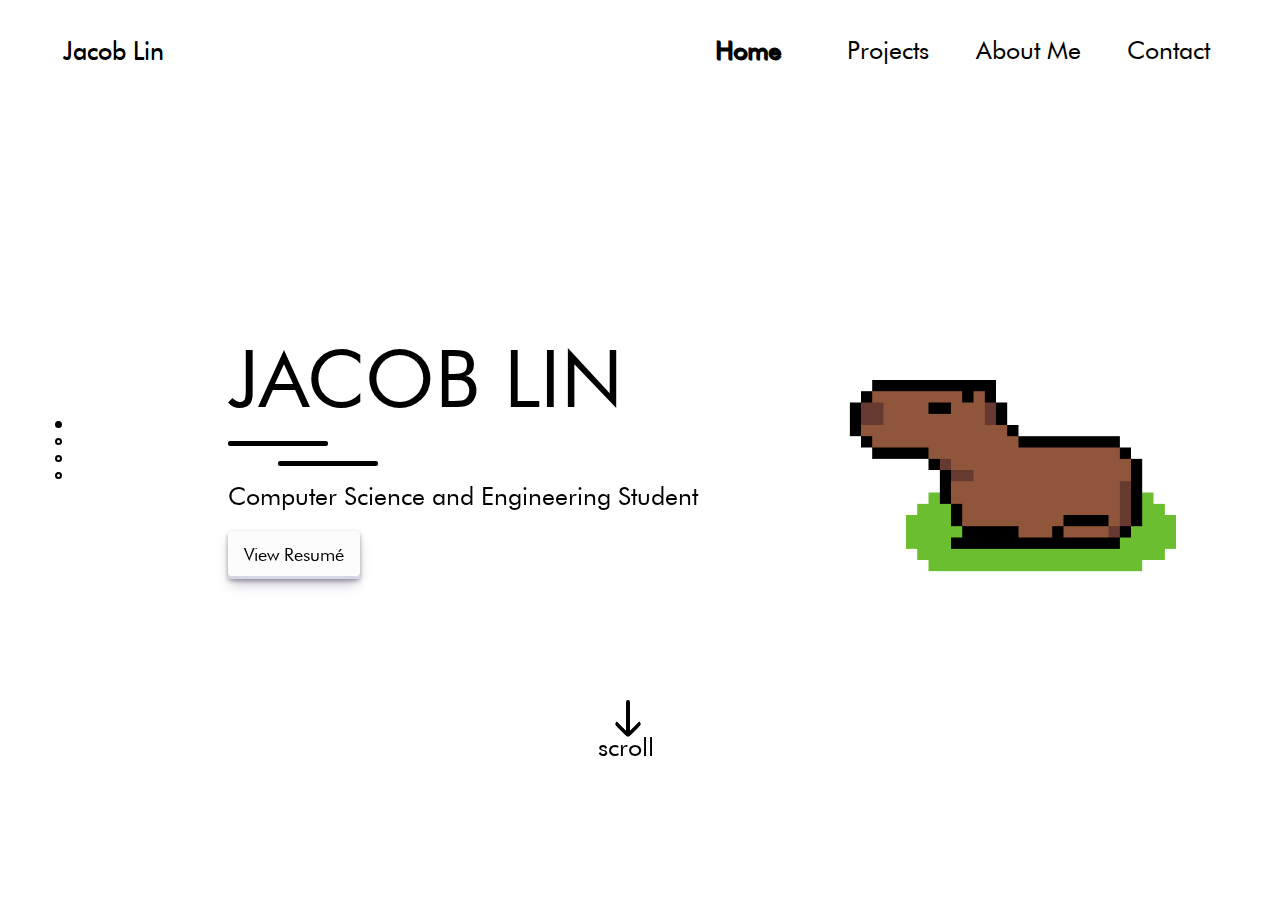
<file: index.html>
<!DOCTYPE html>
<html lang="en">
<head>
    <meta charset="UTF-8">
    <meta name="viewport" content="width=device-width, initial-scale=1.0">
    <title>Jacob's Portfolio</title>
    <link rel="stylesheet" href="styles.css">
    <link rel="icon" type="image/png" href="icon.png">
</head>
<body>
    <nav>
        <div class="nav-element" id="logo">
            Jacob Lin
        </div>
        <div id="pages">
            <div class="nav-element" id="home">
                Home
            </div>
            <div class="nav-element" id="projects">
                Projects
            </div>
            <div class="nav-element" id="aboutme">
                About Me
            </div>
            <div class="nav-element" id="contact">
                Contact
            </div>
        </div>
    </nav>
    <div class="blips">
        <div class="blip off" id="homeblip"></div>
        <div class="blip off" id="projects-blip"></div>
        <div class="blip off" id="aboutme-blip"></div>
        <div class="blip off" id="contact-blip"></div>
    </div>

    <div class=""></div>

    <div class="down-arrow">
        <div class="scroll-text">
            scroll
        </div>
    </div>
    
    <div class="page" id="page1">
        <div class="block">
            <div class="title">
                JACOB LIN
            </div>
            <div class="seperator">
                <div class="line" id="line1"></div>
                <div class="line" id="line2"></div>
            </div>
            <div class="description">
                Computer Science and Engineering Student&#10;&#13;
            </div>
            <div class="description">
                <a href="resume.pdf"><button class="button-30" role="button">View Resumé</button></a>
            </div>
        </div>
        
        <div class="gallery">
            <!-- <div class="capy"> -->
                <img class="capy" src="assets/big.png" alt-text="a capybara pixel art"></img>
            <!-- </div> -->
        </div>
        
    </div>


    <div class="page" id="page2">
        <div class="block">
            <div class="title">
                PROJECTS
            </div>
            <div class="seperator">
                <div class="line" id="line1"></div>
                <div class="line" id="line2"></div>
            </div>
            <div class="description">
                Check out some projects I've made!
            </div>
            <a href="projects.html"><button class="button-30" role="button">Show me!</button></a>

            
        </div>
        <div class="gallery">
            <canvas id="app" style="image-rendering: pixelated"></canvas>
            <!-- <a id="showme" href="projects.html">Show Me</a> -->
            <!-- <button class="button-30" role="button" id="control">Take Control of Cube!</button> -->
            <p id="clickme" style="font-size: 12px; margin-top: -5px;">^^ click me ^^</p>
        </div>
        
    </div>


    <div class="page" id="page3">
        <div class="block">
            <div class="title">
                ABOUT ME
            </div>
            <div class="seperator">
                <div class="line" id="line1"></div>
                <div class="line" id="line2"></div>
            </div>
            <div class="description">
                Learn more about my hobbies :&rpar;
            </div>
            <a href="aboutme.html"><button class="button-30" role="button">Read more!</button></a>

        </div>
    </div>
    <div class="page" id="page4">
        <div class="block">
            <div class="title">
                CONTACT
            </div>
            <div class="seperator">
                <div class="line" id="line1"></div>
                <div class="line" id="line2"></div>
            </div>
            <div class="description">
                jacob.shalom.lin@gmail.com
            </div>
            <div class="button-links">
                

                <a href="https://github.com/CodingFella" target="_blank" rel="noopener noreferrer"><button class="button-30" role="button"><svg xmlns="http://www.w3.org/2000/svg" width="16" height="16" fill="currentColor" class="bi bi-github" viewBox="0 0 16 16">
                    <path d="M8 0C3.58 0 0 3.58 0 8c0 3.54 2.29 6.53 5.47 7.59.4.07.55-.17.55-.38 0-.19-.01-.82-.01-1.49-2.01.37-2.53-.49-2.69-.94-.09-.23-.48-.94-.82-1.13-.28-.15-.68-.52-.01-.53.63-.01 1.08.58 1.23.82.72 1.21 1.87.87 2.33.66.07-.52.28-.87.51-1.07-1.78-.2-3.64-.89-3.64-3.95 0-.87.31-1.59.82-2.15-.08-.2-.36-1.02.08-2.12 0 0 .67-.21 2.2.82.64-.18 1.32-.27 2-.27s1.36.09 2 .27c1.53-1.04 2.2-.82 2.2-.82.44 1.1.16 1.92.08 2.12.51.56.82 1.27.82 2.15 0 3.07-1.87 3.75-3.65 3.95.29.25.54.73.54 1.48 0 1.07-.01 1.93-.01 2.2 0 .21.15.46.55.38A8.01 8.01 0 0 0 16 8c0-4.42-3.58-8-8-8"/>
                </svg>&nbsp;Github</button></a>

                <a href="https://www.linkedin.com/in/jacob-lin-b0a322242/" target="_blank" rel="noopener noreferrer"><button class="button-30" role="button"><svg xmlns="http://www.w3.org/2000/svg" width="16" height="16" fill="currentColor" class="bi bi-linkedin" viewBox="0 0 16 16">
                    <path d="M0 1.146C0 .513.526 0 1.175 0h13.65C15.474 0 16 .513 16 1.146v13.708c0 .633-.526 1.146-1.175 1.146H1.175C.526 16 0 15.487 0 14.854zm4.943 12.248V6.169H2.542v7.225zm-1.2-8.212c.837 0 1.358-.554 1.358-1.248-.015-.709-.52-1.248-1.342-1.248S2.4 3.226 2.4 3.934c0 .694.521 1.248 1.327 1.248zm4.908 8.212V9.359c0-.216.016-.432.08-.586.173-.431.568-.878 1.232-.878.869 0 1.216.662 1.216 1.634v3.865h2.401V9.25c0-2.22-1.184-3.252-2.764-3.252-1.274 0-1.845.7-2.165 1.193v.025h-.016l.016-.025V6.169h-2.4c.03.678 0 7.225 0 7.225z"/>
                  </svg>&nbsp;LinkedIn</button></a>

                <a href="https://www.instagram.com/jacoblin123/" target="_blank" rel="noopener noreferrer"><button class="button-30" role="button"><svg xmlns="http://www.w3.org/2000/svg" width="16" height="16" fill="currentColor" class="bi bi-instagram" viewBox="0 0 16 16">
                    <path d="M8 0C5.829 0 5.556.01 4.703.048 3.85.088 3.269.222 2.76.42a3.9 3.9 0 0 0-1.417.923A3.9 3.9 0 0 0 .42 2.76C.222 3.268.087 3.85.048 4.7.01 5.555 0 5.827 0 8.001c0 2.172.01 2.444.048 3.297.04.852.174 1.433.372 1.942.205.526.478.972.923 1.417.444.445.89.719 1.416.923.51.198 1.09.333 1.942.372C5.555 15.99 5.827 16 8 16s2.444-.01 3.298-.048c.851-.04 1.434-.174 1.943-.372a3.9 3.9 0 0 0 1.416-.923c.445-.445.718-.891.923-1.417.197-.509.332-1.09.372-1.942C15.99 10.445 16 10.173 16 8s-.01-2.445-.048-3.299c-.04-.851-.175-1.433-.372-1.941a3.9 3.9 0 0 0-.923-1.417A3.9 3.9 0 0 0 13.24.42c-.51-.198-1.092-.333-1.943-.372C10.443.01 10.172 0 7.998 0zm-.717 1.442h.718c2.136 0 2.389.007 3.232.046.78.035 1.204.166 1.486.275.373.145.64.319.92.599s.453.546.598.92c.11.281.24.705.275 1.485.039.843.047 1.096.047 3.231s-.008 2.389-.047 3.232c-.035.78-.166 1.203-.275 1.485a2.5 2.5 0 0 1-.599.919c-.28.28-.546.453-.92.598-.28.11-.704.24-1.485.276-.843.038-1.096.047-3.232.047s-2.39-.009-3.233-.047c-.78-.036-1.203-.166-1.485-.276a2.5 2.5 0 0 1-.92-.598 2.5 2.5 0 0 1-.6-.92c-.109-.281-.24-.705-.275-1.485-.038-.843-.046-1.096-.046-3.233s.008-2.388.046-3.231c.036-.78.166-1.204.276-1.486.145-.373.319-.64.599-.92s.546-.453.92-.598c.282-.11.705-.24 1.485-.276.738-.034 1.024-.044 2.515-.045zm4.988 1.328a.96.96 0 1 0 0 1.92.96.96 0 0 0 0-1.92m-4.27 1.122a4.109 4.109 0 1 0 0 8.217 4.109 4.109 0 0 0 0-8.217m0 1.441a2.667 2.667 0 1 1 0 5.334 2.667 2.667 0 0 1 0-5.334"/>
                  </svg>&nbsp;Instagram</button></a>
            </div>

            <!-- https://www.linkedin.com/in/jacob-lin-b0a322242/ -->
            
            
        </div>
    </div>
    <script src="script.js"></script>
</body>
</html>
</file>
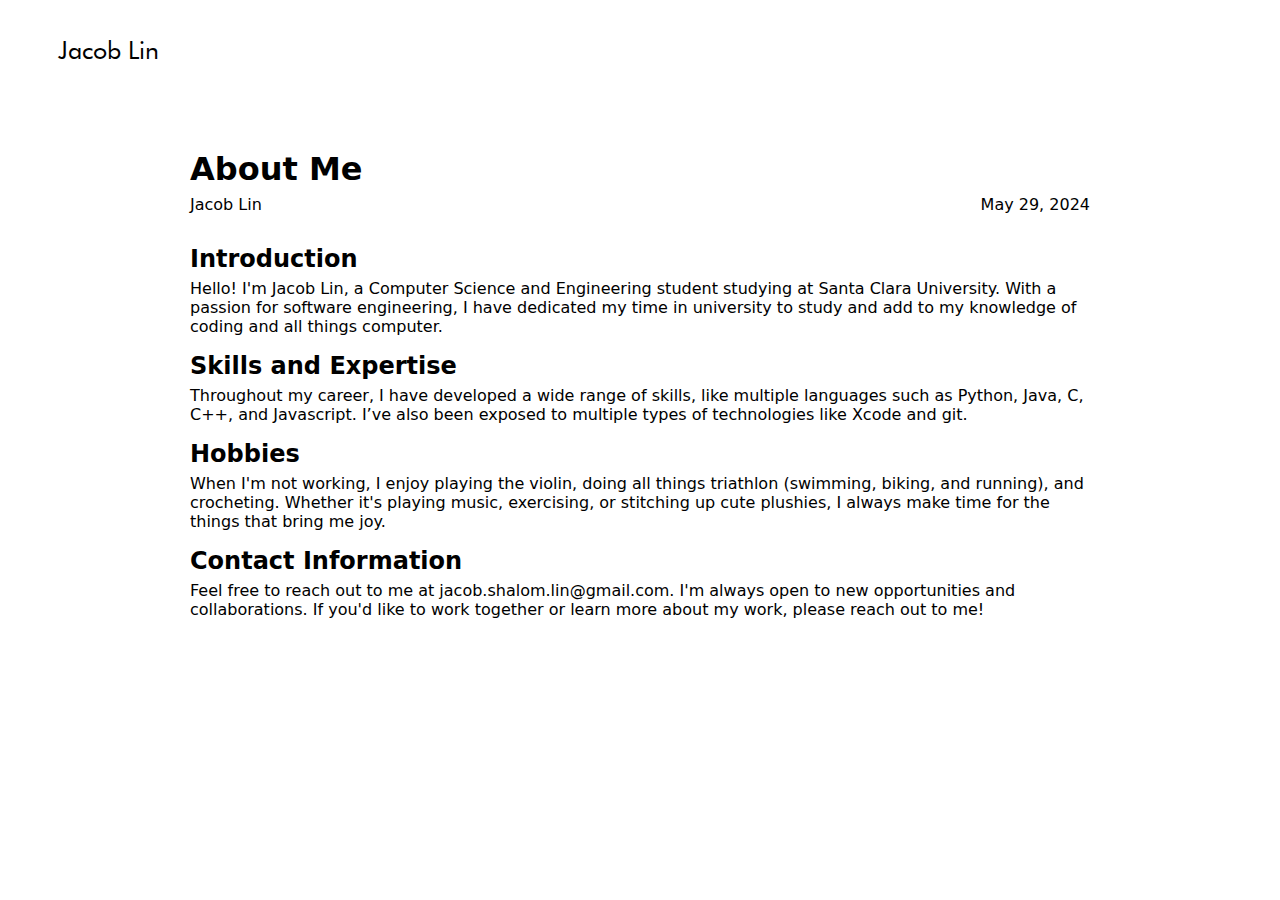
<file: aboutme.html>
<!DOCTYPE html>
<html lang="en">
<head>
    <meta charset="UTF-8">
    <meta name="viewport" content="width=device-width, initial-scale=1.0">
    <title>About Me</title>
    <link rel="stylesheet" href="blogs/blogstyles.css">
    <link rel="icon" type="image/png" href="icon.png">
</head>
<body>
    <nav>
        <a href="index.html">
            <div class="nav-element" id="logo">
                Jacob Lin
            </div>
        </a>
    </nav>
    <main class="content">
        <!-- title -->
        <h1>About Me</h1>
        
        <!-- author + date -->
        <div class="article-meta">
            <p class="name">Jacob Lin</p>
            <p class="date">May 29, 2024</p>
        </div>
        
        <!-- subheader -->

        <h2>Introduction</h2>
        
        <!-- body text -->

        <p>Hello! I'm Jacob Lin, a Computer Science and Engineering student studying at Santa Clara University. With a passion for software engineering, I have dedicated my time in university to study and add to my knowledge of coding and all things computer.</p>

        <h2>Skills and Expertise</h2>

        <p>Throughout my career, I have developed a wide range of skills, like multiple languages such as Python, Java, C, C++, and Javascript. I’ve also been exposed to multiple types of technologies like Xcode and git.</p>

        <h2>Hobbies</h2>
        <p>When I'm not working, I enjoy playing the violin, doing all things triathlon (swimming, biking, and running), and crocheting. Whether it's playing music, exercising, or stitching up cute plushies, I always make time for the things that bring me joy.</p>

        <h2>Contact Information</h2>
        <p>Feel free to reach out to me at jacob.shalom.lin@gmail.com. I'm always open to new opportunities and collaborations. If you'd like to work together or learn more about my work, please reach out to me!</p>



    </main>
</body>
</html>
</file>
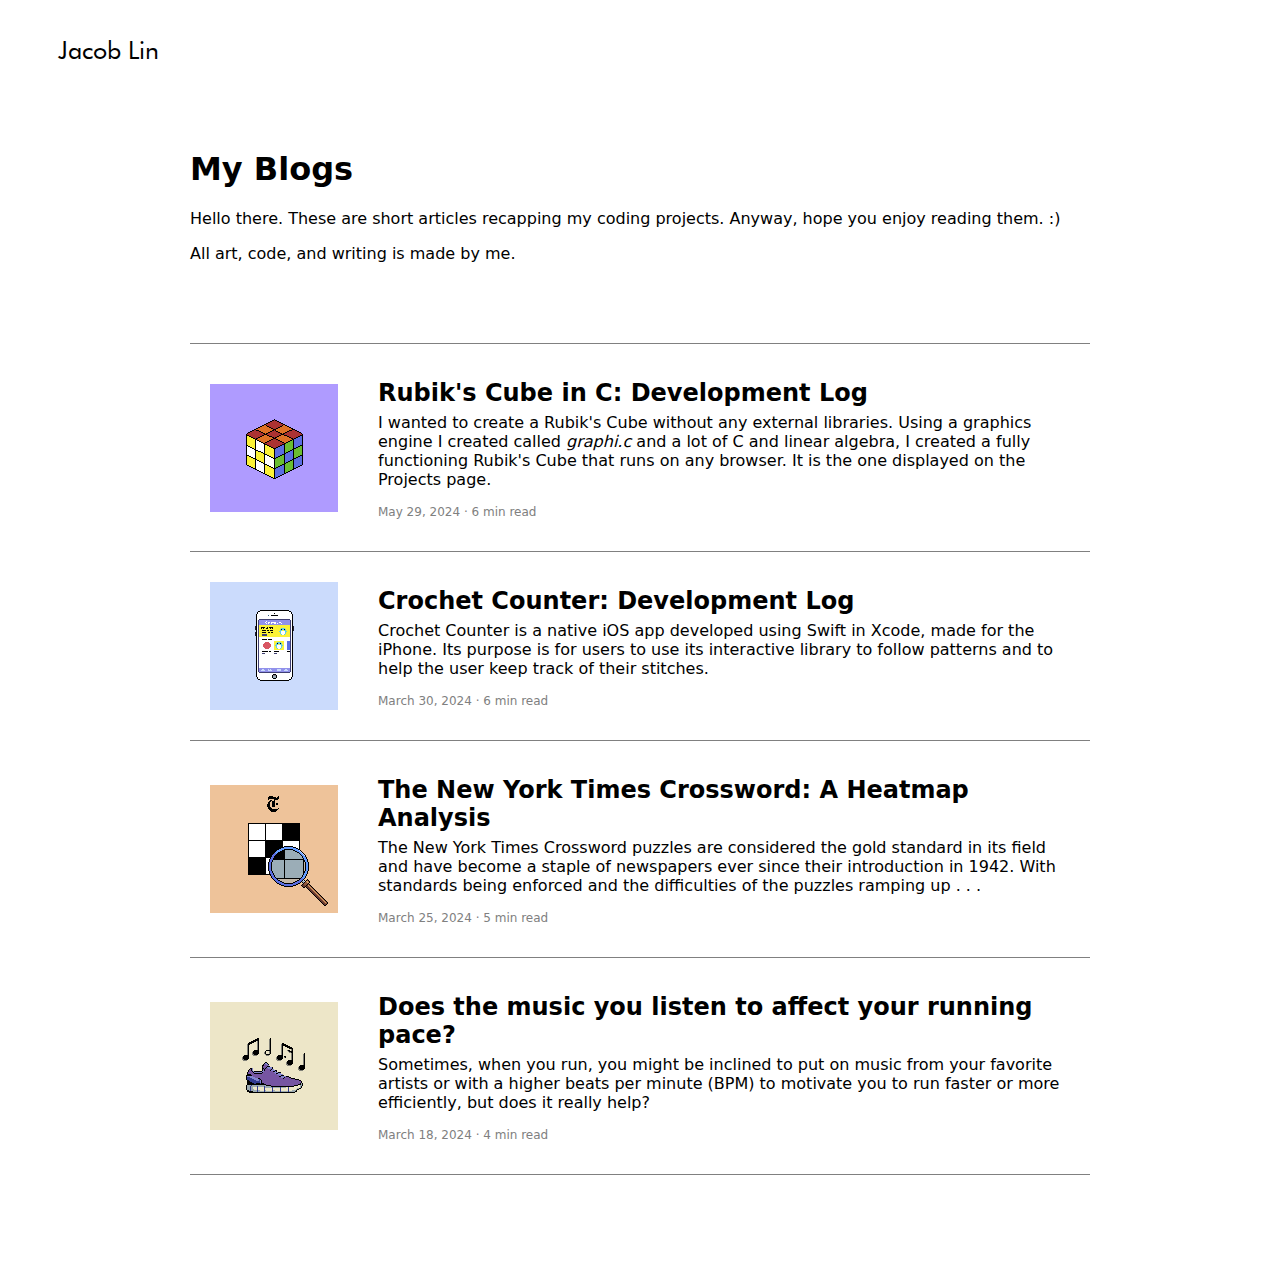
<file: projects.html>
<!DOCTYPE html>
<html lang="en">
<head>
    <meta charset="UTF-8">
    <meta name="viewport" content="width=device-width, initial-scale=1.0">
    <title>Projects</title>
    <link rel="stylesheet" href="blogs/blogstyles.css">
    <link rel="icon" type="image/png" href="icon.png">
</head>
<body>
    <nav>
        <a href="index.html">
            <div class="nav-element" id="logo">
                Jacob Lin
            </div>
        </a>
    </nav>
    <main class="content">
        <div class="heading">
            <h1>My Blogs</h1>
            <p>Hello there. These are short articles recapping my coding projects. Anyway, hope you enjoy reading them. :)</p>
            <p>All art, code, and writing is made by me.</p>
        </div>

        <a href="blogs/rubik.html">
            <section class="article">
                <img class="thumbnail pixelated" src="thumbnails/rubik.png">
                <div class="article_description">
                    <h2>Rubik's Cube in C: Development Log</h2>
                    <p>I wanted to create a Rubik's Cube without any external libraries. Using a graphics engine I created called <em>graphi.c</em> and a lot of C and linear algebra, I created a fully functioning Rubik's Cube that runs on any browser. It is the one displayed on the Projects page.</p>
                    <p class="readtime">May 29, 2024 &middot; 6 min read</p>
                </div>
            </section>
        </a>

        <a href="blogs/cc.html">
            <section class="article">
                <img class="thumbnail pixelated" src="thumbnails/phone.png">
                <div class="article_description">
                    <h2>Crochet Counter: Development Log</h2>
                    <p>Crochet Counter is a native iOS app developed using Swift in Xcode, made for the iPhone. Its purpose is for users to use its interactive library to follow patterns and to help the user keep track of their stitches.</p>
                    <p class="readtime">March 30, 2024 &middot; 6 min read</p>
                </div>
            </section>
        </a>

        <a href="blogs/nytxw.html">
            <section class="article">
                <img class="thumbnail pixelated" src="thumbnails/nytxw.png">
                <div class="article_description">
                    <h2>The New York Times Crossword: A Heatmap Analysis</h2>
                    <p>The New York Times Crossword puzzles are considered the gold standard in its field and have become a staple of newspapers ever since their introduction in 1942. With standards being enforced and the difficulties of the puzzles ramping up . . .</p>
                    <p class="readtime">March 25, 2024 &middot; 5 min read</p>
                </div>
            </section>
        </a>

        <a href="blogs/blog1.html">
            <section class="article">
                <img class="thumbnail pixelated" src="thumbnails/shoe.png">
                <div class="article_description">
                    <h2>Does the music you listen to affect your running pace?</h2>
                    <p>Sometimes, when you run, you might be inclined to put on music 
                        from your favorite artists or with a higher beats per minute (BPM) to motivate you to run faster or more efficiently, 
                        but does it really help?</p>
                    <p class="readtime">March 18, 2024 &middot; 4 min read</p>
                </div>
            </section>
        </a>
        <!-- <section class="article">
            <h2>Article Title 2</h2>
            <p>Article content goes here...</p>
            <a href="article2.html">Read more</a>
        </section> -->
        <!-- Add more articles as needed -->
        <footer></footer>
    </main>
</body>
</html>
</file>
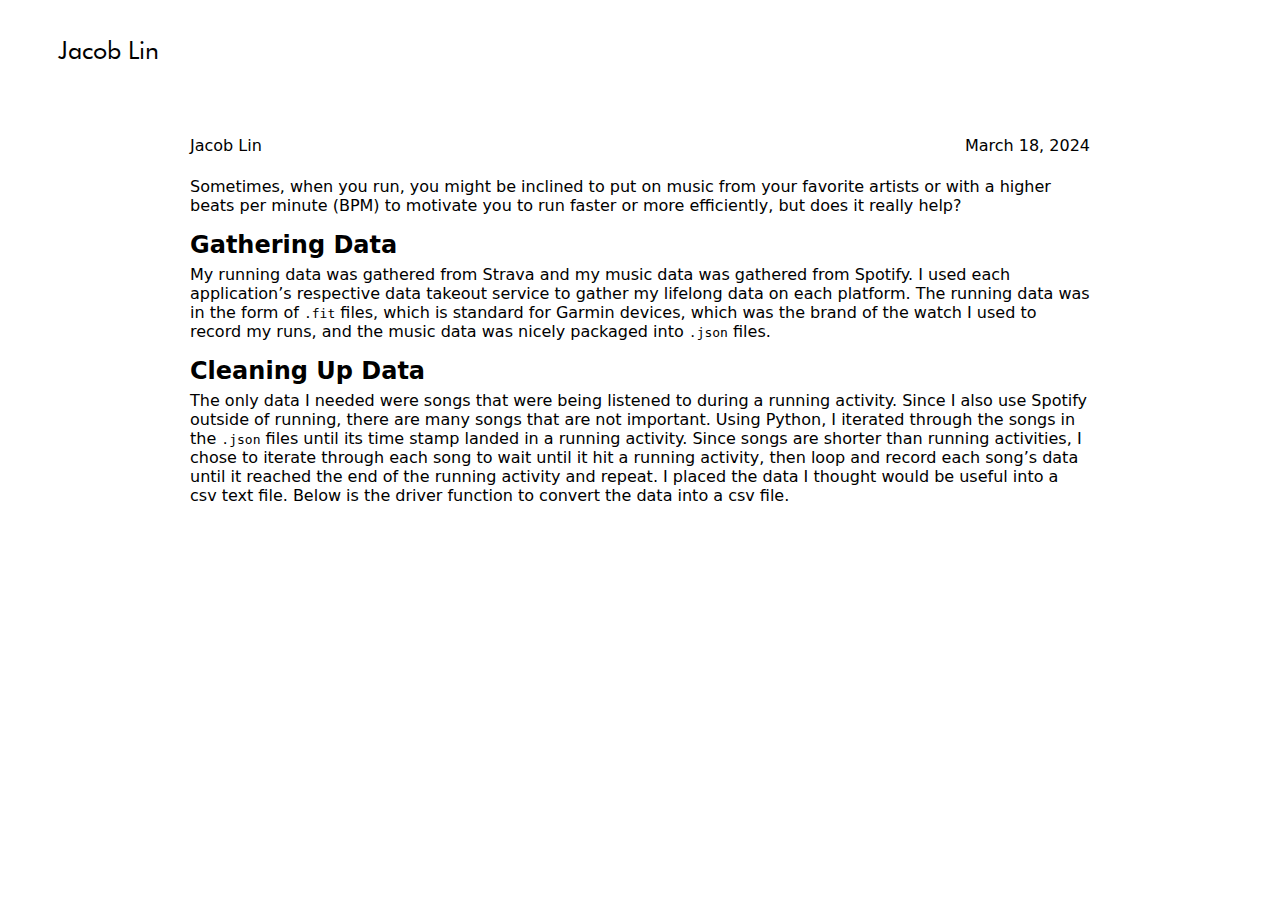
<file: blogs/blogtemplate.html>
<!DOCTYPE html>
<html lang="en">
<head>
    <meta charset="UTF-8">
    <meta name="viewport" content="width=device-width, initial-scale=1.0">
    <title>Document</title>
    <link rel="stylesheet" href="blogstyles.css">
</head>
<body>
    <nav>
        <a href="index.html">
            <div class="nav-element" id="logo">
                Jacob Lin
            </div>
        </a>
    </nav>
    <main class="content">
        <!-- title -->
        <h1></h1>
        
        <!-- author + date -->
        <div class="article-meta">
            <p class="name">Jacob Lin</p>
            <p class="date">March 18, 2024</p>
        </div>
        
        <!-- subheader -->

        <h2></h2>
        
        <!-- body text -->

        <p>Sometimes, when you run, you might be inclined to put on music 
            from your favorite artists or with a higher beats per minute (BPM) to motivate you to run faster or more efficiently, 
            but does it really help?</p>

        <h2>Gathering Data</h2>
        <p>My running data was gathered from Strava and my music data was gathered from Spotify. 
            I used each application’s respective data takeout service to gather my lifelong data 
            on each platform. The running data was in the form of <code>.fit</code> files, which is standard 
            for Garmin devices, which was the brand of the watch I used to record my runs, and 
            the music data was nicely packaged into <code>.json</code> files.</p>

        <h2>Cleaning Up Data</h2>
        <p>The only data I needed were songs that were being listened to during a running activity. Since 
            I also use Spotify outside of running, there are many songs that are not important. Using Python, 
            I iterated through the songs in the <code>.json</code> files until its time stamp landed in a running 
            activity. Since songs are shorter than running activities, I chose to iterate through each song 
            to wait until it hit a running activity, then loop and record each song’s data until it reached 
            the end of the running activity and repeat. I placed the data I thought would be useful into a 
            csv text file. Below is the driver function to convert the data into a csv file.</p>
    </main>
</body>
</html>
</file>
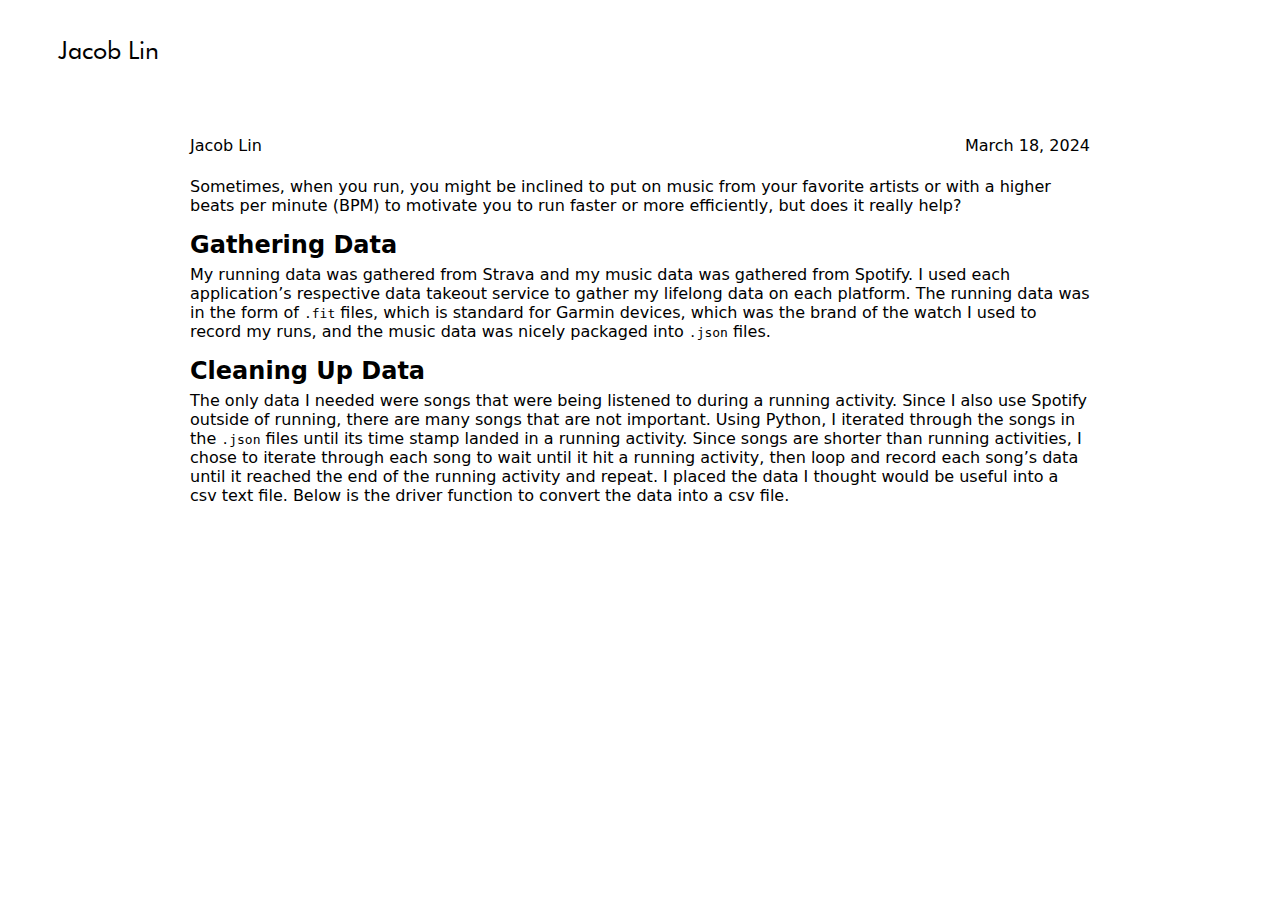
<file: blogs/rubik.html>
<!DOCTYPE html>
<html lang="en">
<head>
    <meta charset="UTF-8">
    <meta name="viewport" content="width=device-width, initial-scale=1.0">
    <title>Rubik's Cube</title>
    <link rel="stylesheet" href="blogstyles.css">
    <link rel="icon" type="image/png" href="../assets/icon.png">
</head>
<body>
    <nav>
        <a href="index.html">
            <div class="nav-element" id="logo">
                Jacob Lin
            </div>
        </a>
    </nav>
    <main class="content">
        <!-- title -->
        <h1></h1>
        
        <!-- author + date -->
        <div class="article-meta">
            <p class="name">Jacob Lin</p>
            <p class="date">March 18, 2024</p>
        </div>
        
        <!-- subheader -->

        <h2></h2>
        
        <!-- body text -->

        <p>Sometimes, when you run, you might be inclined to put on music 
            from your favorite artists or with a higher beats per minute (BPM) to motivate you to run faster or more efficiently, 
            but does it really help?</p>

        <h2>Gathering Data</h2>
        <p>My running data was gathered from Strava and my music data was gathered from Spotify. 
            I used each application’s respective data takeout service to gather my lifelong data 
            on each platform. The running data was in the form of <code>.fit</code> files, which is standard 
            for Garmin devices, which was the brand of the watch I used to record my runs, and 
            the music data was nicely packaged into <code>.json</code> files.</p>

        <h2>Cleaning Up Data</h2>
        <p>The only data I needed were songs that were being listened to during a running activity. Since 
            I also use Spotify outside of running, there are many songs that are not important. Using Python, 
            I iterated through the songs in the <code>.json</code> files until its time stamp landed in a running 
            activity. Since songs are shorter than running activities, I chose to iterate through each song 
            to wait until it hit a running activity, then loop and record each song’s data until it reached 
            the end of the running activity and repeat. I placed the data I thought would be useful into a 
            csv text file. Below is the driver function to convert the data into a csv file.</p>
    </main>
</body>
</html>
</file>
<file: styles.css>
@font-face { 
    font-family: "Futura";
    font-style: normal;
    font-weight: 400;
    src: 
      url(assets/Futura\ Book\ font.ttf) format("truetype");
}

@font-face { 
    font-family: "Futura Bold";
    font-style: bold;
    font-weight: 400;
    src: 
      url(assets/Futura\ Bold\ font.ttf) format("truetype");
}

body {
    overflow: hidden;
    background-color: white;
}

div {
    font-family: "Futura";
    font-size: 25px;
    font-weight: 1;
    color: black;
}

nav {
    position: fixed;
    width: calc(100% - 70px);
    display: flex;
    justify-content: space-between;
    height: 80px;
    padding-top: 35px;
    padding-left: 35px;
    margin-bottom: 35px;
    top: 0px;
    z-index: 100;
    background-color: white;
    font-family: "Futura Bold";
    font-size: 25px;
    font-weight: 1;
    color: black;
}

#logo {
    position: relative;
    text-shadow: 0.5px 0.5px 0 #000000;
}



.nav-element:hover {
    color: darkgray;
    cursor: pointer;
}

.nav-element {
    position: static;
    height: 30px;
    width: 140px;
    text-align: center;
    display: inline-block;
}

#contact {
    margin-right: 15px;
}

#pages {
    display: flex;
}

.blip {
    color: white;
    display:flex;
    flex-direction: column;
}

.title {
    font-size: 80px;
}

.block {
    position: relative;
    top: calc(100% - 160px);
    margin-left: 100px;
    left: 30%;
    transform: translate(-50%, -50%);
    width: 40%;
    height: auto;
    overflow-wrap: normal;
}

.page {
    position: fixed;
    display: flex;
    top: 80px;
    left: 0px;
    height: calc(100vh - 80px);
    width: 100%;
    transition: transform 0.55s ease-in-out; /* Add a transition effect */
}

#page1 {
    transform: translateY(0%);
}

#page2 {
    transform: translateY(100%);
}

#page3 {
    transform: translateY(100%);
}

#page4 {
    transform: translateY(100%);
}

.down-arrow {
    position: fixed;
    top: calc(100vh - 200px);
    left: calc(50% - 14px);
    width: 0;
    height: 30px;
    border: 2px solid;
    border-radius: 2px;
    animation: jumpInfinite 2s infinite;
}
  
.down-arrow:after {
    content: " ";
    position: absolute;
    top: 12px;
    left: -10px;
    width: 16px;
    height: 16px;
    border-bottom: 4px solid;
    border-right: 4px solid;
    border-radius: 4px;
    transform: rotateZ(45deg);
}

.scroll-text {
    position: static;
    width: 100px;
    margin-top: 30px;
    margin-left: calc(50% - 30px);

}

@keyframes jumpInfinite {
    0% {
      margin-top: 0;
    }
    50% {
      margin-top: 20px;
    }
    100% {
      margin-top: 0;
    }
}

.line {
    width: 100px;
    height: 5px;
    border-radius: 2px;
    background-color: black;
}

#line1 {
    margin-top: 15px;
    margin-bottom: 15px;
}

#line2 {
    margin-bottom: 15px;
    margin-left: 50px;
}

.portfolio {
    position: absolute;
    top: calc(50% - 80px);
    margin-left: 100px;
    left: 50%;
    transform: translate(-50%, -50%);
}

.portfolio-text {
    text-shadow: 0px 0px 19px white;
}

.capy {
    position: static;
    width: 360px;
}

.gallery {
    z-index: -1;
    position: relative;
    
    top: calc(100% - 200px);
    left: 30%;
    transform: translate(-50%, -50%);
    width: 40%;
    height: auto;
    overflow-wrap: normal;

    display:flex;
    flex-direction:column;

    align-items: center;

}

@media (max-width: 900px) {
    .gallery {
        display: none;
    }

    .block {
        width: auto;
    }
}

.blips {
    z-index: 101;
    display: flex;
    flex-direction: column;
    position: absolute;
    top: 50%;
    left: 50px; /* Adjust this as needed */
    transform: translateY(-50%);

}

.blip {
    height: 5px;
    width: 5px;
    background-color: black;
    border-radius: 50%;
    margin: 5px;
    /* border-radius: ; */
    display: inline-block;
}

.on {
    height: 3px;
    width: 3px;
	border: 2px solid black;
    background-color: black;
}

.off {
    height: 3px;
    width: 3px;
	border: 2px solid black;
    background-color: white;
}

.hidden {
    display: none;
}

#app {
    position: static;
    width: 360px;
}

#control {
    position: relative;
    width: 360px;
}

img {
    width: 20vw;
    max-width: 40vw;
}

/* CSS */
.button-30 {
    align-items: center;
    appearance: none;
    background-color: #FCFCFD;
    border-radius: 4px;
    border-width: 0;
    box-shadow: rgba(45, 35, 66, 0.4) 0 2px 4px,rgba(45, 35, 66, 0.3) 0 7px 13px -3px,#D6D6E7 0 -3px 0 inset;
    box-sizing: border-box;
    color: black;
    cursor: pointer;
    display: inline-flex;
    font-family: "Futura";
    height: 48px;
    justify-content: center;
    line-height: 1;
    list-style: none;
    overflow: hidden;
    padding-left: 16px;
    padding-right: 16px;
    position: relative;
    text-align: left;
    text-decoration: none;
    transition: box-shadow .15s,transform .15s;
    user-select: none;
    -webkit-user-select: none;
    touch-action: manipulation;
    white-space: nowrap;
    will-change: box-shadow,transform;
    font-size: 18px;
    margin-top: 20px;
  }
  
  .button-30:focus {
    box-shadow: #D6D6E7 0 0 0 1.5px inset, rgba(45, 35, 66, 0.4) 0 2px 4px, rgba(45, 35, 66, 0.3) 0 7px 13px -3px, #D6D6E7 0 -3px 0 inset;
  }
  
  .button-30:hover {
    box-shadow: rgba(45, 35, 66, 0.4) 0 4px 8px, rgba(45, 35, 66, 0.3) 0 7px 13px -3px, #D6D6E7 0 -3px 0 inset;
    transform: translateY(-2px);
  }
  
  .button-30:active {
    box-shadow: #D6D6E7 0 3px 7px inset;
    transform: translateY(2px);
  }

  .underline {
    font-weight: bold;
    text-shadow: 0.5px 0.5px 0 #000000; /* Very subtle shadow */
}


/* for mobile */
@media only screen and (max-width: 750px) {
    nav {
        display: none;
    }

    .title {
        font-size: 40px;
    }

    .blips {
        margin-left: -20px;
    }

    .page {
        position: fixed;
        display: flex;
        flex-direction: column-reverse;
        justify-content: space-evenly;
        padding-top: 25vw;
        top: 80px;
        left: 0px;
        height: calc(100vh);
        width: 100%;
        transition: transform 0.55s ease-in-out; /* Add a transition effect */
    }

    .block {
        position: relative;
        transform: translateY(-110vh);
        margin-left: 100px;
        left: 0%;
        width: auto;
        height: auto;
        overflow-wrap: normal;
    }

    .gallery {
        position: relative;
        transform: translateY(-90vh);
        display:block;
        width: 360px;
    }

    #app {
        position: relative;
        top: -40px;
        display:block;
        width: 300vw;
        max-width: 50vw;
    }

    a {
        text-decoration: none;
    }

    #clickme {
        display: none;
    }

    .description {
        font-size: 20px;
    }

    .button-30 {
        font-size: 15px;
    }
    @keyframes jumpInfinite {
        0% {
          margin-top: 0;
        }
        50% {
          margin-top: 10px;
        }
        100% {
          margin-top: 0;
        }
    }

    .down-arrow {
        z-index: 100;
        position: fixed;
        top: calc(75vh);
        left: calc(75%);
        width: 0;
        height: 30px;
        border: 1px solid;
        border-radius: 2px;
        animation: jumpInfinite 2s infinite;
    }
      
    .down-arrow:after {
        content: " ";
        position: absolute;
        top: 12px;
        left: -9px;
        width: 16px;
        height: 16px;
        border-bottom: 2px solid;
        border-right: 2px solid;
        border-radius: 2px;
        transform: rotateZ(45deg);
    }
    
    .scroll-text {
        position: static;
        width: 100px;
        margin-top: 30px;
        margin-left: calc(50% - 30px);
    
    }

  }
</file>
<file: blogs/blogstyles.css>
@font-face { 
    font-family: "Futura";
    font-style: normal;
    font-weight: 400;
    src: 
      url(../assets/Futura\ Book\ font.ttf) format("truetype");
}

nav {
    width: calc(100% - 70px);
    display: flex;
    justify-content: space-between;
    height: 80px;
    padding-top: 27px;
    padding-left: 35px;
    margin-bottom: 35px;
    top: 0px;
    background-color: white;
    z-index: 100;
    font-family: "Futura";
    font-size: 25px;
    font-weight: 1;
    color: black;
}

#logo {
    position: relative;
}



.nav-element:hover {
    color: darkgray;
    cursor: pointer;
}

.nav-element {
    position: static;
    margin-left: 15px;
    margin-right: 15px;
    height: 30px;
}

#pages {
    display: flex;
    margin-right: -16px;
}


.content {
    max-width: 900px;
    margin: 0 auto;
    padding: 0 10px;
    font-family: system-ui, -apple-system, "Segoe UI", Roboto, "Helvetica Neue", Arial, "Noto Sans", "Liberation Sans", sans-serif, "Apple Color Emoji", "Segoe UI Emoji", "Segoe UI Symbol", "Noto Color Emoji"
}

img {
    display: block;
    margin: 0 auto;
}

.thumbnail {
    height: 128px;
    width: 128px;
    margin: auto 20px auto 20px;
}

.pixelated {
    image-rendering: pixelated;
}

.article_description {
    margin: 20px;
}

@media only screen and (min-width: 601px) {
    img {
      max-width: 600px; /* Set max-width for desktop */
      margin: 0 auto; /* Center align the container */
    }
    .datatable {
        width: 50%;
    }
  }
  
  /* For mobile */
  @media only screen and (max-width: 600px) {
    img {
      max-width: 93%; /* Set max-width to 100% for mobile */
      padding: 0 20px; /* Adjust padding or margin for mobile */
    }
  }

.datatable {
    margin: 0 auto; /* Center the table horizontally */
    font-size: 12px;
}




.datatable th, .datatable td {
    padding: .2em;
    text-align: left;
}
.datatable th {
    background-color: #f2f2f2;
}

[data-table-theme*=zebra] tbody tr:nth-of-type(odd) {
    background: rgba(0,0,0,.05);
}

.article-meta {
    display: flex;
    justify-content: space-between;
    margin-top: -30px;
}

.article-info {
    display: flex;
    flex-direction: column;
    row-gap: -10px;
}

.author {
    text-align: left;
}

h2 {
    margin-top: 15px;
    margin-bottom: -10px;
}

h3 {
    margin-bottom: 5px;
}


.published-date {
    text-align: center;
}

a {
    color: black;
    text-decoration: none;
}

footer {
    height: 100px;
}

.article {
    display: flex;
    border: 1px gray;
    border-style: solid none;
    margin-bottom: -1px;
}

.readtime {
    color: gray;
    font-size: 12px;
}

.gallery {
    display: flex;
    flex-wrap: wrap;
    justify-content: center; 
    gap: 5px;
}

.gallery img {
    margin: 5px; /* Adjust the margin as needed */
}

.gallery div {
    margin: 30px;
}

.heading {
    margin-bottom: 80px;
}



.arrow-left {
    position: absolute;
    width: 33px;
    height: 33px;
    border: 2px solid #333;
    border-left: 0;
    border-top: 0;
  
    transform: rotate(135deg);

    margin-left: 40px;
    margin-top: 80px;
  }
</file>
